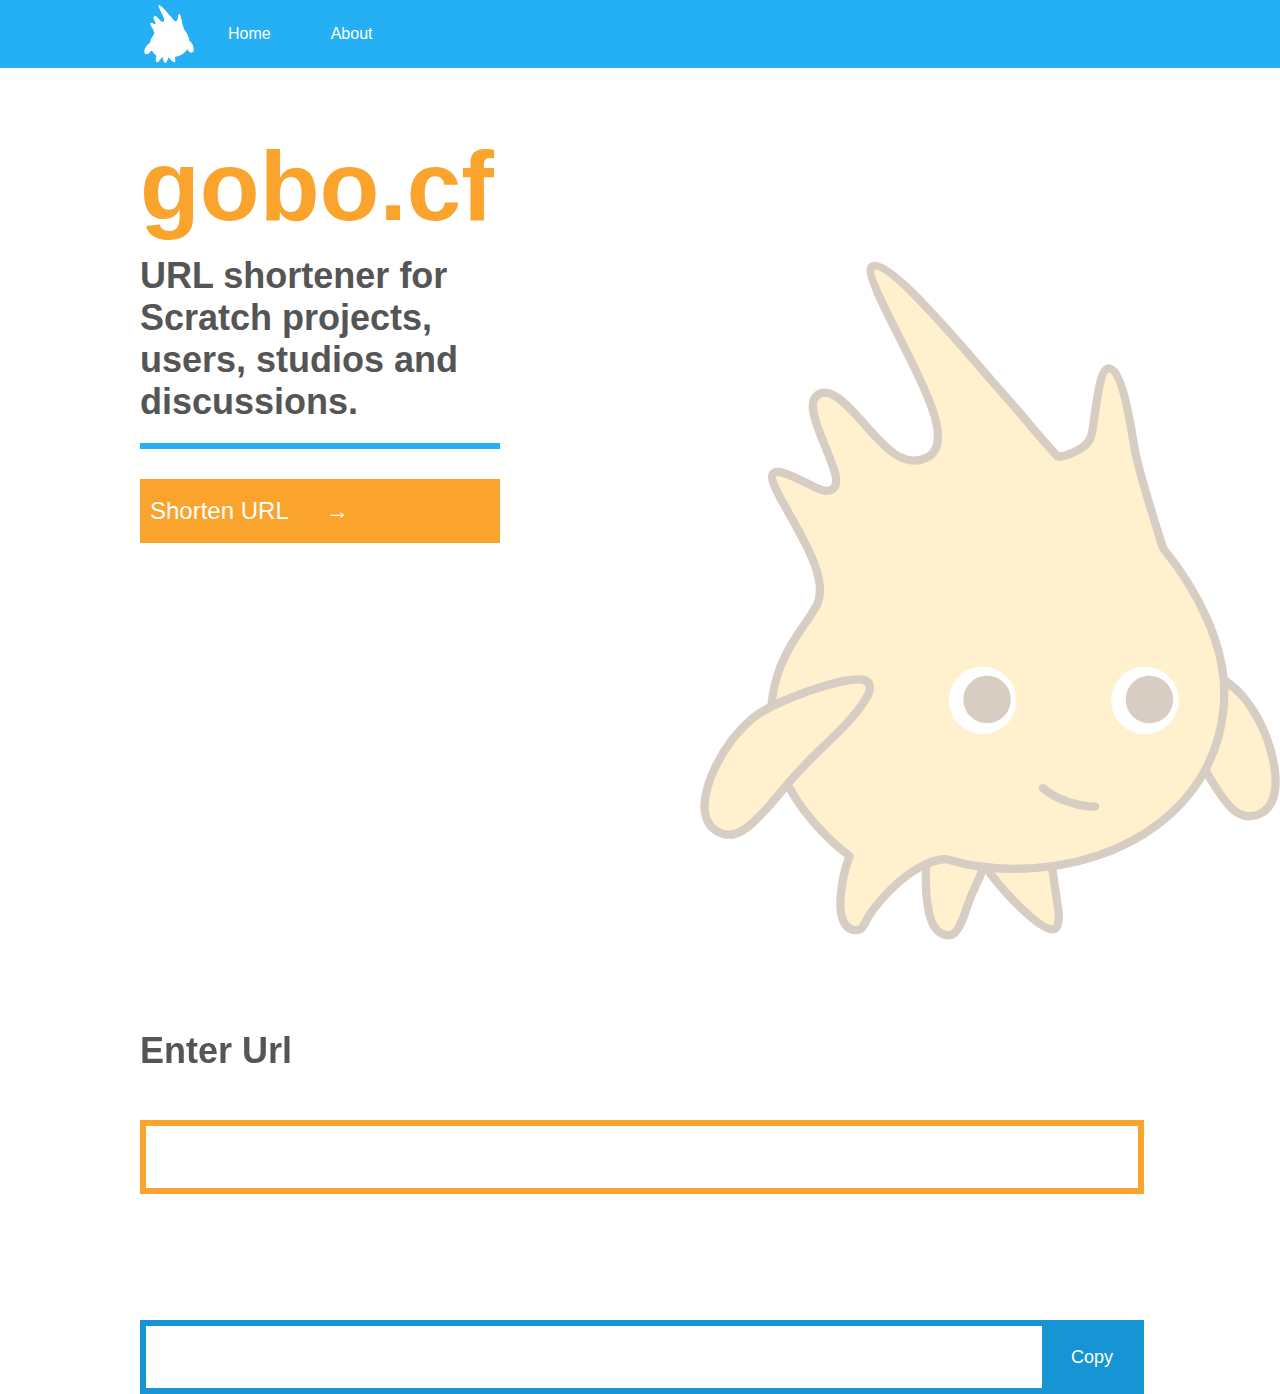
<file: index.html>
<!DOCTYPE html>
<html>
  <head>
    <script src="./files/urlConverter.js"></script>
    <meta charset="utf-8">
    <meta name="viewport" content="width=device-width">
    <title>gobo</title>
    <link href="./files/style.css" rel="stylesheet" type="text/css" />
    <link rel="icon" href="./files/gobo.ico">
    <script type="text/javascript">window.liveSettings={api_key:"e31a35f5d51f482d9e9515e1da377916"}</script>
<script type="text/javascript" src="//cdn.transifex.com/live.js"></script>
  </head>
  <body>
    <div class="menu">
      <div class="menu-align-adjuster">
        <img class="menu-img unselectable" src="./files/goboWhite.png" alt="gobo">
        <a href="#" class="menu-item unselectable">Home</a>
        <a href="./about/" class="menu-item unselectable">About</a>
      </div>
    </div>

    <div class="page">
      <div class="page-content-adjuster">
        <div class="page-content" id="landingPage">
          <h1>gobo.cf</h1>
          <h2>
	    URL shortener for <br/>
	    Scratch projects, users, studios and discussions.
	  </h2>
          <div class="link-button unselectable" onclick="moveOut();">Shorten URL &emsp; &rarr;</div>
        </div>
        <div class="page-content" id="fillinPage">
          <h2>Enter Url</h2>
          <input type="text" class="input-text-page" id="urlInput" onkeydown="if (event.keyCode === 13 || event.keyCode === 10){document.getElementById('shortUrlOutput').value = (shortenUrl(document.getElementById('urlInput').value));}"></input>
          <div id="newUrlLabel">Shorted Url</div>
          <input onClick="this.select();" type="text" class="input-text-page" id="shortUrlOutput" readonly></input>
          <div class="text-end-button-holder"><button type="button" class="text-end-button" onclick="document.getElementById('shortUrlOutput').select();document.execCommand('copy');">Copy</button></div>
        </div>
      </div>
    </div>


    <img class="background-gobo" src="/files/gobo-color.svg" alt="gobo">
    <script src="./files/landingpage.js"></script>
    <!-- Default Statcounter code for Gobo.cf https://gobo.cf -->
    <!-- accelerate main page -->

<script type="text/javascript">
var sc_project=11929476;
var sc_invisible=1;
var sc_security="81814c60";
var sc_https=1;
var sc_remove_link=1;
</script>
<script type="text/javascript"
src="https://www.statcounter.com/counter/counter.js" async></script>
<noscript><div class="statcounter"><img class="statcounter"
src="https://c.statcounter.com/11929476/0/81814c60/1/" alt="hit
counter"></div></noscript>
<!-- End of Statcounter Code -->
  </body>
</html>
</file>
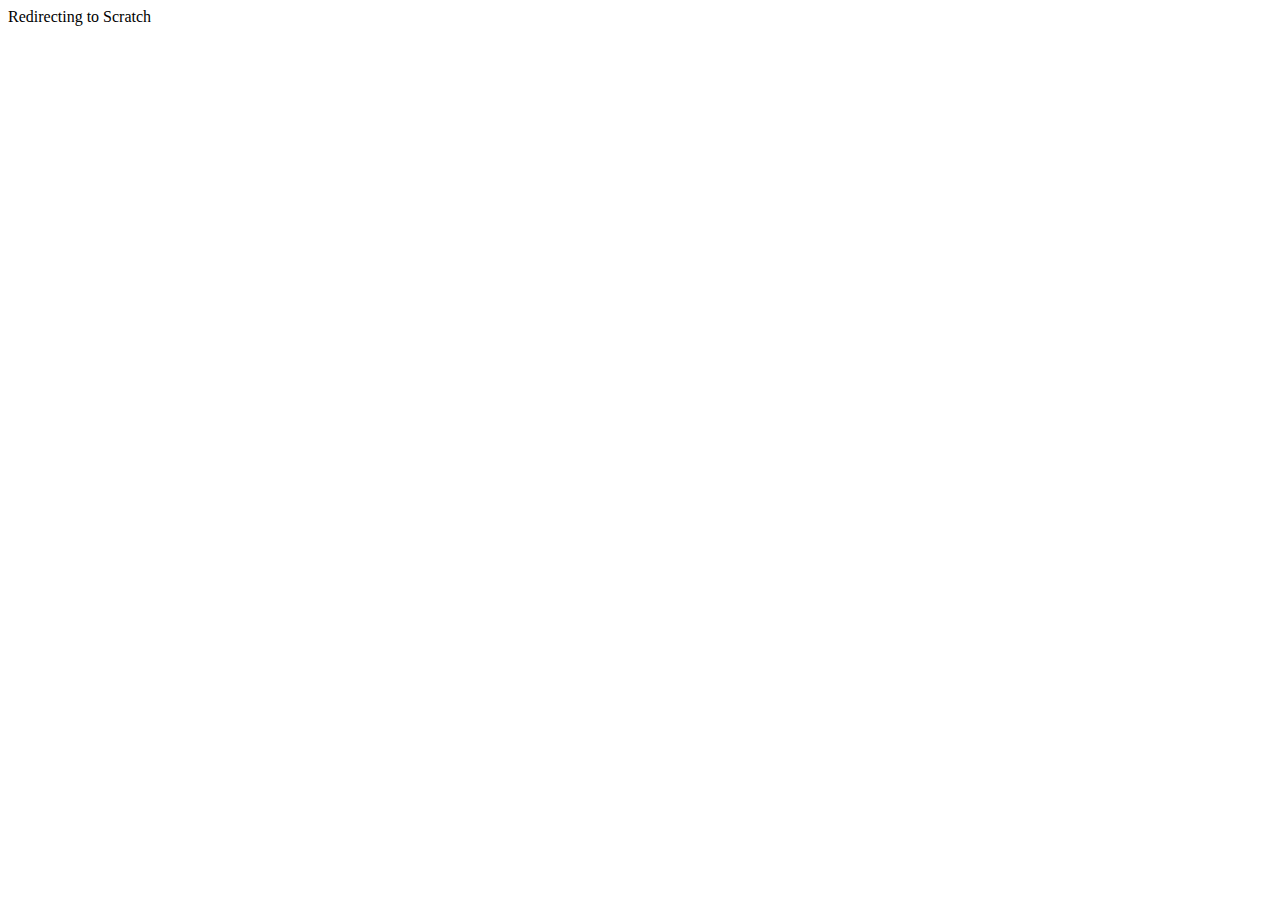
<file: d/index.html>
<!DOCTYPE html>
<head>
  <title>Gobo Redirect</title>
  <script src="/files/urlConverter.js"></script>
  <script>window.location.href = longUrl(window.location.href);</script>
</head>
<body>Redirecting to Scratch</body>
</file>
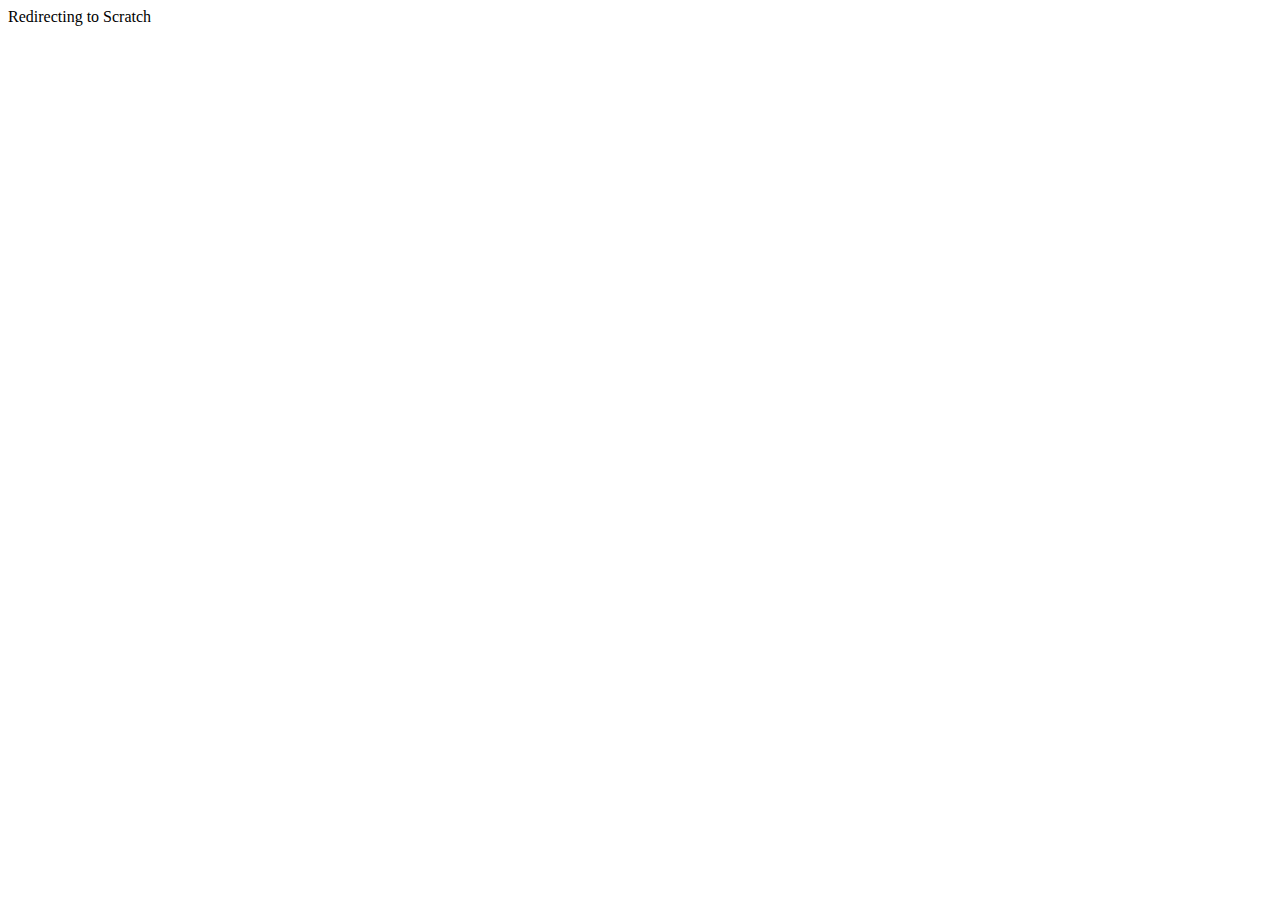
<file: e/index.html>
<!DOCTYPE html>
<head>
  <title>Gobo Redirect</title>
  <script src="/files/urlConverter.js"></script>
  <script>
    window.location.href = longUrl(window.location.href);
  </script>
</head>
<body>
  Redirecting to Scratch
</body>
</file>
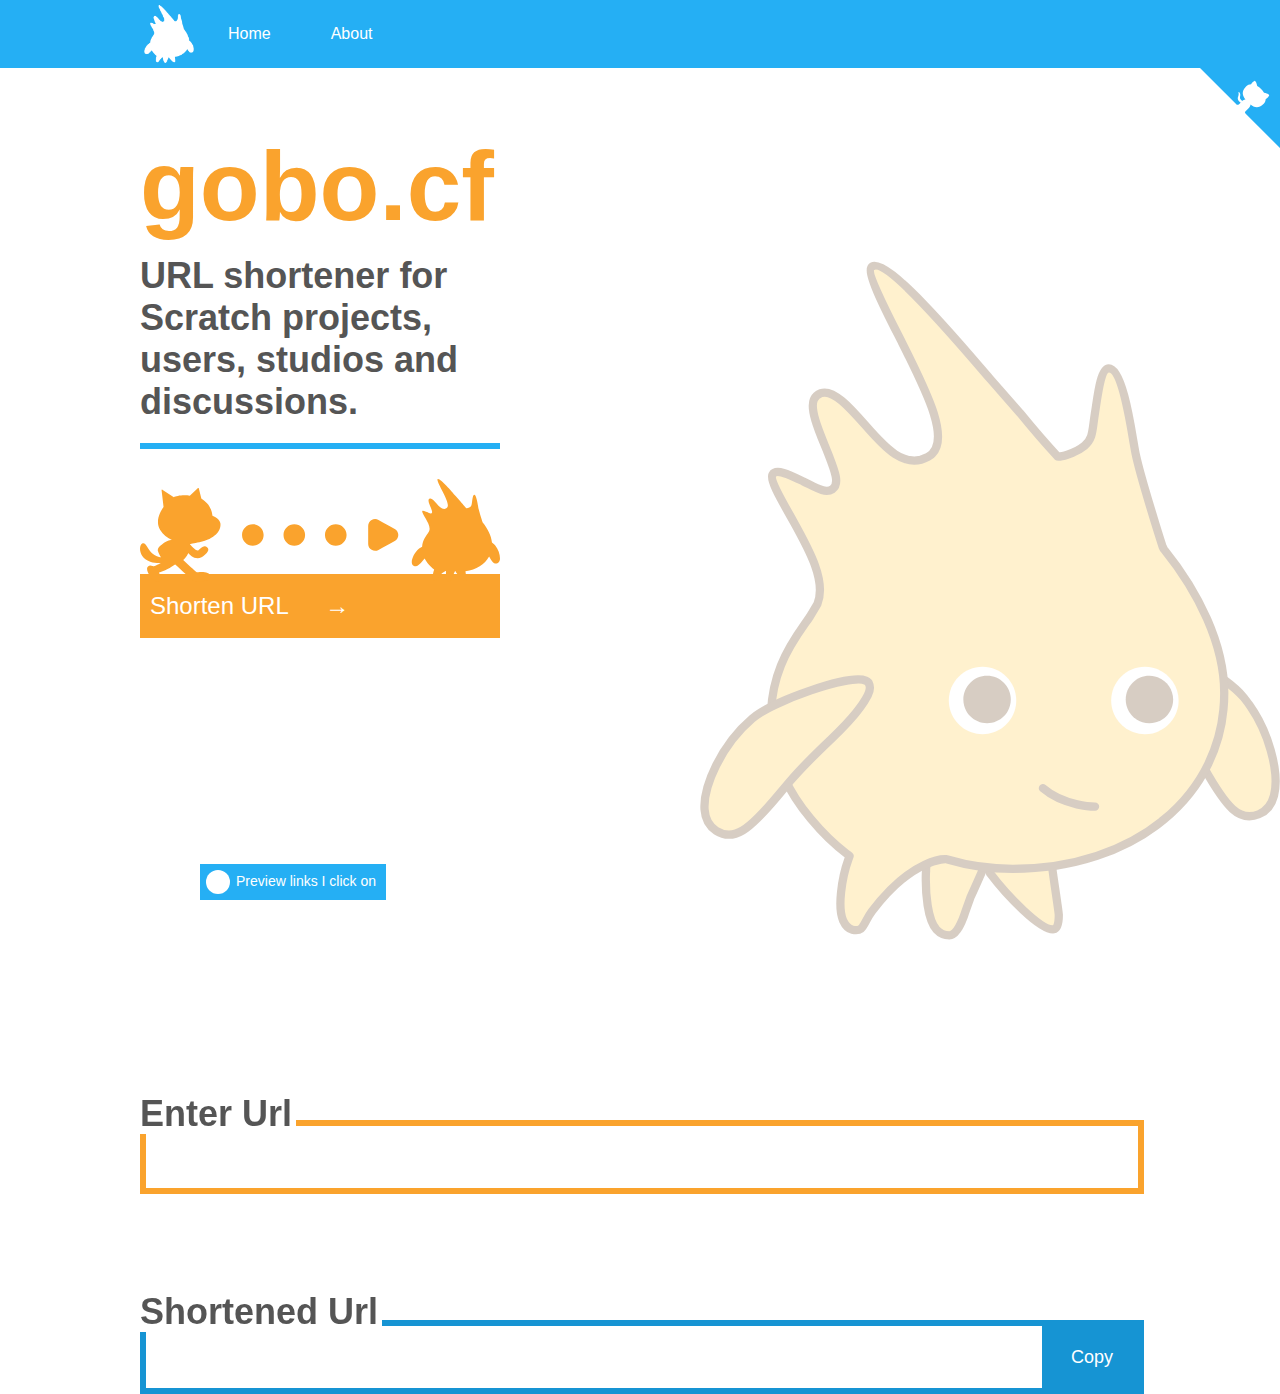
<file: home/index.html>
<!DOCTYPE html>
<html>
  <head>
    <script src="../files/urlConverter.js"></script>
    <script src="../files/landingpage.js"></script>
    <!-- Global site tag (gtag.js) - Google Analytics -->
    <script async src="https://www.googletagmanager.com/gtag/js?id=UA-135882802-1"></script>
    <script>
      window.dataLayer = window.dataLayer || [];
      function gtag(){dataLayer.push(arguments);}
      gtag('js', new Date());

      gtag('config', 'UA-135882802-1');
    </script>
    <!-- End Google Analytics -->
    <script src="/files/urlConverter.js"></script>
    <meta charset="utf-8">
    <meta name="viewport" content="width=device-width">
    <title>URL shortener for Scratch</title>
    <link href="../files/style.css" rel="stylesheet" type="text/css" />
    <link rel="icon" href="../files/gobo.ico">
	
    <script type="text/javascript">window.liveSettings={api_key:"e31a35f5d51f482d9e9515e1da377916"}</script>
    <script type="text/javascript" src="//cdn.transifex.com/live.js"></script>
    <link rel="stylesheet" href="https://use.fontawesome.com/releases/v5.7.2/css/all.css" integrity="sha384-fnmOCqbTlWIlj8LyTjo7mOUStjsKC4pOpQbqyi7RrhN7udi9RwhKkMHpvLbHG9Sr" crossorigin="anonymous">
  </head>
  <body class="homepage-body" onload="setup()">
    <div class="menu">
      <div class="menu-align-adjuster">
        <img class="menu-img unselectable" src="../files/goboWhite.png" alt="gobo">
        <a href="#" onclick="moveBack();" class="menu-item unselectable">Home</a>
        <a href="../about/" class="menu-item unselectable">About</a>
      </div>
    </div>

    <div class="page">
      <div class="page-content-adjuster">
        <div class="page-content" id="landingPage">
          <h1>gobo.cf</h1>
          <h2>
	           URL shortener for <br/>
	           Scratch projects, users, studios and discussions.
	       </h2>
         <div class="inputLabel mobileFallback" id="inputUrlLabel-mf">Enter Url</div>
         <input type="text" class="input-text-page mobileFallback" id="urlInput-mf" onkeydown="if (event.keyCode === 13 || event.keyCode === 10){document.getElementById('shortUrlOutput-mf').value = (shortenUrl(document.getElementById('urlInput-mf').value));}"></input>
         <div class="inputLabel mobileFallback" id="newUrlLabel-mf">Shortened Url</div>
         <input onClick="this.select();" type="text" class="input-text-page mobileFallback" id="shortUrlOutput-mf" readonly></input>
         <div id="text-end-button-holder-mf" class="text-end-button-holder mobileFallback"><button type="button" class="text-end-button" onclick="document.getElementById('shortUrlOutput-mf').select();document.execCommand('copy');">Copy</button></div>
         <img class="mf-hide" src="/files/scratchToGobo.svg" click=moveOut(); id="gobosvg-on-button">
         <div class="link-button unselectable mf-hide" onclick="moveOut();">Shorten URL &emsp; &rarr;</div>
        </div>
        <div class="page-content mf-hide" id="fillinPage">
          <div class="inputLabel" id="inputUrlLabel">Enter Url</div>
          <input type="text" class="input-text-page" id="urlInput" onkeydown="if (event.keyCode === 13 || event.keyCode === 10){document.getElementById('shortUrlOutput').value = (shortenUrl(document.getElementById('urlInput').value));}"></input>
          <div class="inputLabel" id="newUrlLabel">Shortened Url</div>
          <input onClick="this.select();" type="text" class="input-text-page" id="shortUrlOutput" readonly></input>
          <div class="text-end-button-holder"><button type="button" class="text-end-button" onclick="document.getElementById('shortUrlOutput').select();document.execCommand('copy');">Copy</button></div>
        </div>
      </div>
    </div>

    <label class="styled-checkbox-container">
      <div>Preview links I click on</div>
      <input type="checkbox" checked="false" id="preview-checkbox" onclick="updatePreview()">
      <span class="styled-checkmark" id="preview-checkmark"><i class="fas fa-check"></i></span>
    </label>

    <a href="https://github.com/ScratchUtilities/gobo.cf" class="github-corner" aria-label="View source on GitHub">
      <svg width="80" height="80" viewBox="0 0 250 250" style="fill:#25aff4; color:#fff; position: absolute; top: 68px; border: 0; right: 0;" aria-hidden="true">
        <path d="M0,0 L115,115 L130,115 L142,142 L250,250 L250,0 Z"></path>
        <path d="M128.3,109.0 C113.8,99.7 119.0,89.6 119.0,89.6 C122.0,82.7 120.5,78.6 120.5,78.6 C119.2,72.0 123.4,76.3 123.4,76.3 C127.3,80.9 125.5,87.3 125.5,87.3 C122.9,97.6 130.6,101.9 134.4,103.2" fill="currentColor" style="transform-origin: 130px 106px;" class="octo-arm"></path>
        <path d="M115.0,115.0 C114.9,115.1 118.7,116.5 119.8,115.4 L133.7,101.6 C136.9,99.2 139.9,98.4 142.2,98.6 C133.8,88.0 127.5,74.4 143.8,58.0 C148.5,53.4 154.0,51.2 159.7,51.0 C160.3,49.4 163.2,43.6 171.4,40.1 C171.4,40.1 176.1,42.5 178.8,56.2 C183.1,58.6 187.2,61.8 190.9,65.4 C194.5,69.0 197.7,73.2 200.1,77.6 C213.8,80.2 216.3,84.9 216.3,84.9 C212.7,93.1 206.9,96.0 205.4,96.6 C205.1,102.4 203.0,107.8 198.3,112.5 C181.9,128.9 168.3,122.5 157.7,114.1 C157.9,116.9 156.7,120.9 152.7,124.9 L141.0,136.5 C139.8,137.7 141.6,141.9 141.8,141.8 Z" fill="currentColor" class="octo-body"></path>
      </svg>
    </a>
    <style>
    .github-corner:hover .octo-arm {
      animation: octocat-wave 560ms ease-in-out
    }

    @keyframes octocat-wave {
      0%,
      100% {
        transform: rotate(0)
      }
      20%,
      60% {
        transform: rotate(-25deg)
      }
      40%,
      80% {
        transform: rotate(10deg)
    }
  }

  @media (max-width:500px) {
    .github-corner:hover .octo-arm {
      animation: none
    }
    .github-corner .octo-arm {
      animation: octocat-wave 560ms ease-in-out
    }
  }

</style>

    <img class="background-gobo mf-hide" src="/files/gobo-color.svg" alt="gobo">
    <script src="/files/landingpage.js"></script>
  </body>
</html>
</file>
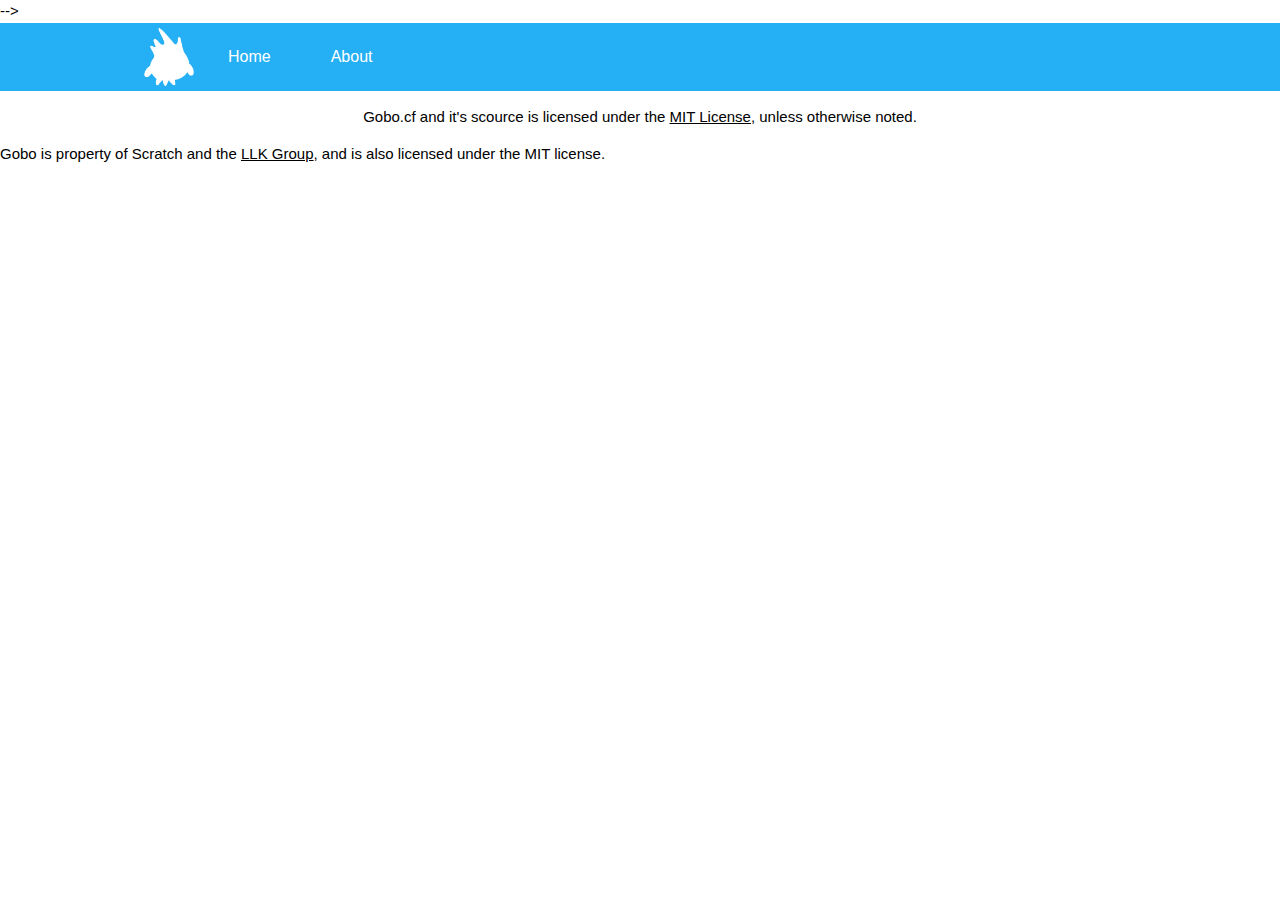
<file: licensing/index.html>
<!DOCTYPE html>
<html>
  <head><!--
    <!-- Global site tag (gtag.js) - Google Analytics -->
    <script
      async
      src="https://www.googletagmanager.com/gtag/js?id=UA-135882802-1"
    ></script>
    <script>
      window.dataLayer = window.dataLayer || [];
      function gtag() {
        dataLayer.push(arguments);
      }
      gtag("js", new Date());
      gtag("config", "UA-135882802-1");
    </script>
    <!-- End Google Analytics -->-->
    <meta charset="utf-8" />
    <link rel="stylesheet" href="https://www.w3schools.com/w3css/4/w3.css" />
    <link rel="stylesheet" href="../files/style.css" />
    <link rel="icon" href="../files/gobo.ico" />
    <title>Gobo.cf - Liscensing</title>
    <script type="text/javascript">
 //     window.liveSettings = { api_key: "e31a35f5d51f482d9e9515e1da377916" };
    </script>
    <script type="text/javascript" src="//cdn.transifex.com/live.js"></script>
  </head>
  <body onload="spawnUser();">
    <div class="menu">
      <div class="menu-align-adjuster">
        <img
          class="menu-img unselectable"
          src="../files/goboWhite.png"
          alt="gobo"
        />
        <a href="../home/" class="menu-item unselectable">Home</a>
        <a href="#" class="menu-item unselectable">About</a>
      </div>
    </div>
    <div class="text-center">
      <p>
        Gobo.cf and it's scource is licensed under the <a href="gobo.cf/LICENSE">MIT License</a>, unless otherwise noted.
      </p>
    </div>
    <p>
      Gobo is property of Scratch and the <a href="https://github.com/LLK/">LLK Group</a>, and is also licensed under the MIT license.
    </p>
    <script src="../files/general.js"></script>
  </body>
</html>
</file>
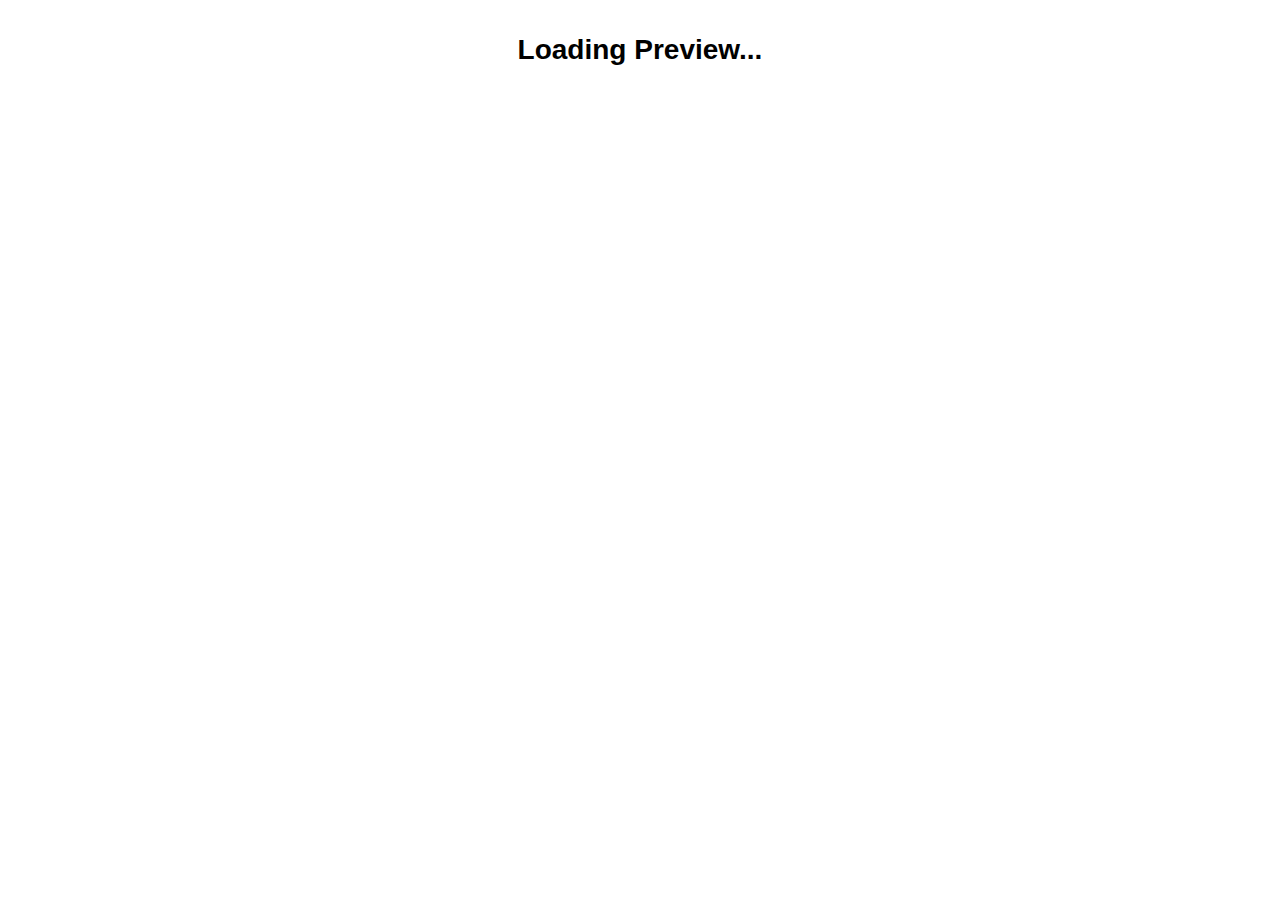
<file: preview/index.html>
<!DOCTYPE html>
<html>
  <head>
    <title id="title">Preview</title>
    <script src="preview.js"></script>
    <link href="preview.css" rel="stylesheet" type="text/css" />
  </head>
  <body>
    <div>Loading Preview...</div>
    <script>preview(window.location.hash[1], window.location.hash.slice(2));</script>
  </body>
</html>
</file>
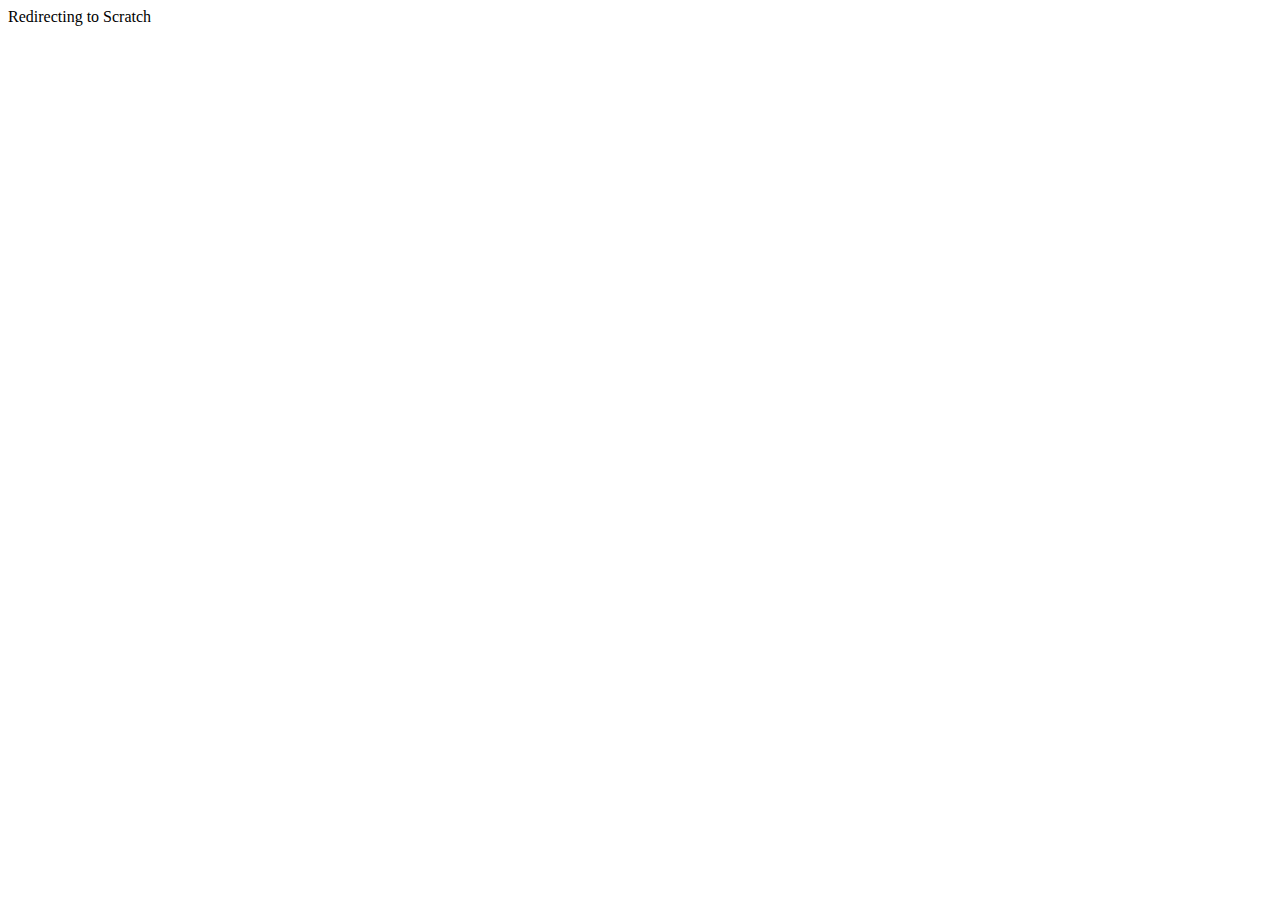
<file: p/e/index.html>
<!DOCTYPE html>
<head>
  <title>Gobo Redirect</title>
  <script src="/files/urlConverter.js"></script>
  <script>window.location.href = (longUrl(window.location.href) + "/#editor");</script>
</head>
<body>Redirecting to Scratch</body>
</file>
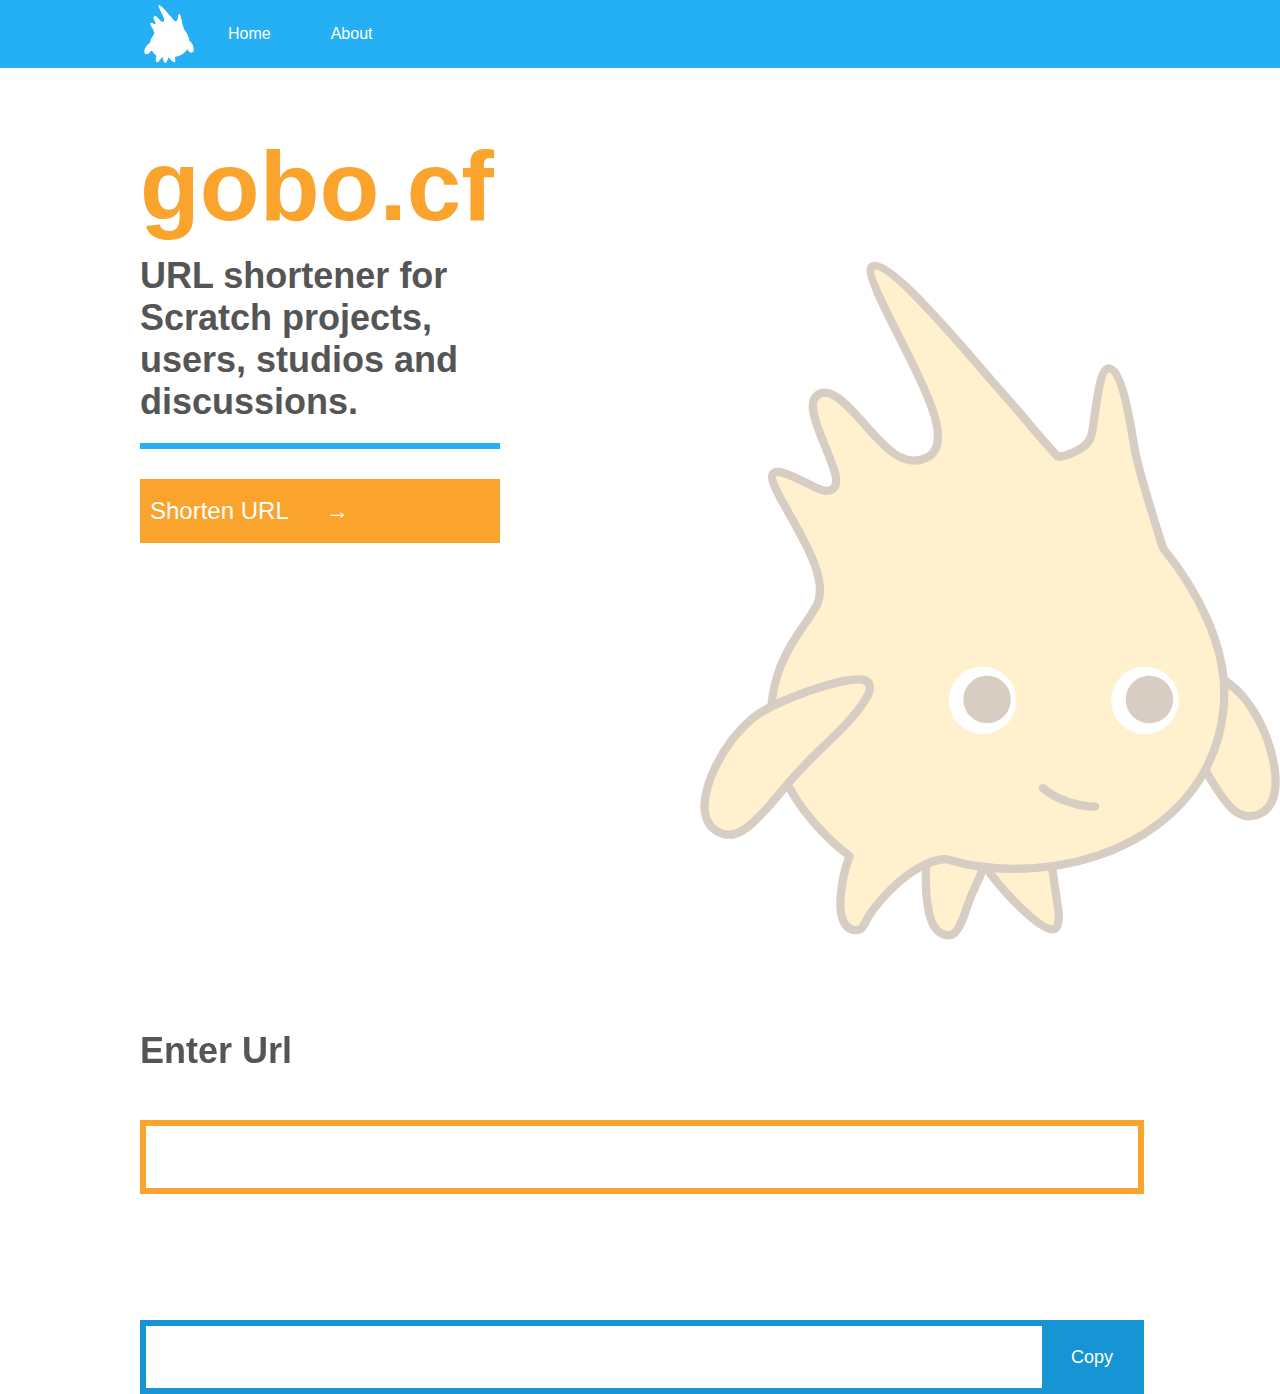
<file: homepage.html>
<!DOCTYPE html>
<html>
  <head>
    <script src="./files/urlConverter.js"></script>
    <meta charset="utf-8">
    <meta name="viewport" content="width=device-width">
    <title>URL shortener for Scratch</title>
    <link href="./files/style.css" rel="stylesheet" type="text/css" />
    <link rel="icon" href="./files/gobo.ico">
    <script type="text/javascript">window.liveSettings={api_key:"e31a35f5d51f482d9e9515e1da377916"}</script>
<script type="text/javascript" src="//cdn.transifex.com/live.js"></script>
  </head>
  <body>
    <div class="menu">
      <div class="menu-align-adjuster">
        <img class="menu-img unselectable" src="./files/goboWhite.png" alt="gobo">
        <a href="#" class="menu-item unselectable">Home</a>
        <a href="./about/" class="menu-item unselectable">About</a>
      </div>
    </div>

    <div class="page">
      <div class="page-content-adjuster">
        <div class="page-content" id="landingPage">
          <h1>gobo.cf</h1>
          <h2>
	    URL shortener for <br/>
	    Scratch projects, users, studios and discussions.
	  </h2>
          <div class="link-button unselectable" onclick="moveOut();">Shorten URL &emsp; &rarr;</div>
        </div>
        <div class="page-content" id="fillinPage">
          <h2>Enter Url</h2>
          <input type="text" class="input-text-page" id="urlInput" onkeydown="if (event.keyCode === 13 || event.keyCode === 10){document.getElementById('shortUrlOutput').value = (shortenUrl(document.getElementById('urlInput').value));}"></input>
          <div id="newUrlLabel">Shorted Url</div>
          <input onClick="this.select();" type="text" class="input-text-page" id="shortUrlOutput" readonly></input>
          <div class="text-end-button-holder"><button type="button" class="text-end-button" onclick="document.getElementById('shortUrlOutput').select();document.execCommand('copy');">Copy</button></div>
        </div>
      </div>
    </div>


    <img class="background-gobo" src="/files/gobo-color.svg" alt="gobo">
    <script src="./files/landingpage.js"></script>
    <!-- Default Statcounter code for Gobo.cf https://gobo.cf -->
    <!-- accelerate main page -->

<script type="text/javascript">
var sc_project=11929476;
var sc_invisible=1;
var sc_security="81814c60";
var sc_https=1;
var sc_remove_link=1;
</script>
<script type="text/javascript"
src="https://www.statcounter.com/counter/counter.js" async></script>
<noscript><div class="statcounter"><img class="statcounter"
src="https://c.statcounter.com/11929476/0/81814c60/1/" alt="hit
counter"></div></noscript>
<!-- End of Statcounter Code -->
  </body>
</html>
</file>
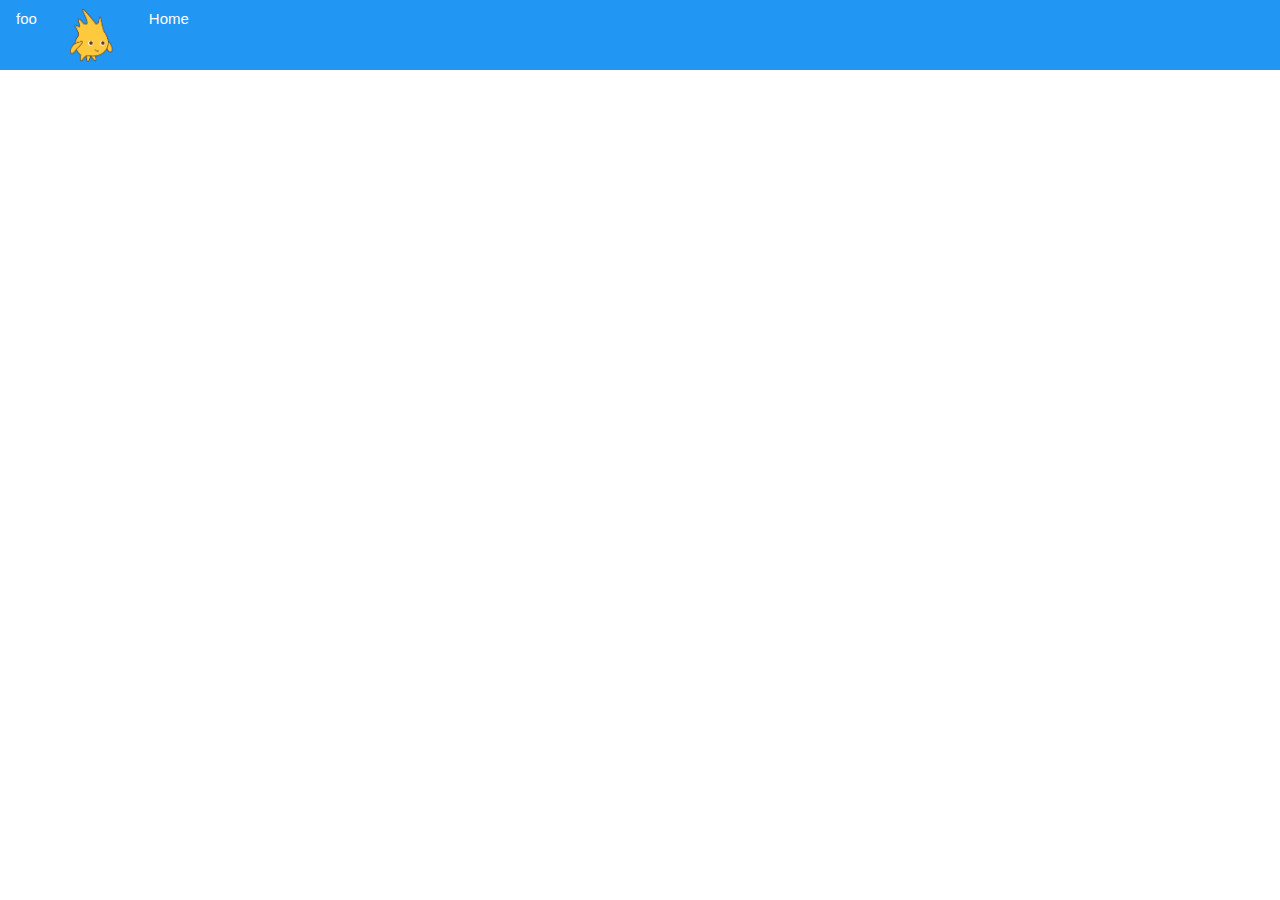
<file: old-index.html>
<!DOCTYPE html>
<html>
<head>
    <meta charset="utf-8" />
    <link rel="stylesheet" href="https://www.w3schools.com/w3css/4/w3.css">
    <title>Gobo.cf - Home</title>
</head>
<body>
    <div class="w3-bar w3-blue">
        <div class="w3-bar-item" style="vertical-align:50%;">foo</div>
        <img src="img/gobo-a.png" alt="Gobo" class="w3-bar-item" style="width:80px;height:70px;">
        <div class="w3-bar-item" style="vertical-align:center;">Home</div>
    </div>
</body>
</html>
</file>
<file: files/style.css>
body {
  margin: 0;
  overflow-x: hidden;
  font-family: "Helvetica Neue", "Helvetica", Arial, sans-serif;
}
.homepage-body {
  overflow-y: hidden;
}

.menu {
  z-index: 3;
  width: 100%;
  height: 68px;
  background-color: #25aff4;
  padding: 0;
  font-family: "Helvetica Neue", "Helvetica", Arial, sans-serif;
  font-size: 16px;
  color: #fff;
}
.menu-align-adjuster {
  max-width: 1000px;
  margin: auto;
}

.menu-item {
  text-decoration: none;
  color: #fff;
  padding: 0 30px;
  float: left;
  line-height: 68px;
  text-align: center;
  background-color: #25aff4;
}
.menu-item:hover {
  background-color: #1694d3;
}

.menu-img {
  float: left;
  width: 58px;
  height: 68px;
}

.page {
  width: 100%;
}
.page-content-adjuster {
  max-width: 1000px;
  margin: auto;
  padding: 0 20px;
  position: relative;
}
.page-content {
  z-index: 1;
  top: 50px;
  font-family: "Gill Sans", "Gill Sans MT", Calibri, "Trebuchet MS", sans-serif;
  width: 360px;
  position: absolute;
}
#landingPage {
  transform: translateY(0%);
  transition: transform 1s;
  transition-delay: 0.75s;
}
#landingPage.move-out {
  transform: translateY(100vh);
  transition-delay: 0s;
}
#fillinPage {
  transform: translateY(100vh);
  transition: transform 1s;
  width: 100%;
  transition-delay: 0s;
}
#fillinPage.move-in {
  transform: translateY(0%);
  transition-delay: 0.75s;
}
h1 {
  font-size: 98px;
  margin-bottom: 12px;
  margin-top: 12px;
  color: #faa32d;
  font-family: "Gill Sans", "Gill Sans MT", Calibri, "Trebuchet MS", sans-serif;
}
h2 {
  padding-bottom: 20px;
  font-size: 36px;
  margin-top: 12px;
  color: #555;
}
#landingPage h2 {
  border-bottom: 6px solid #25aff4;
}

.inputLabel {
  z-index: 2;
  font-weight: bold;
  background-color: #fff;
  position: absolute;
  color: #555;
  font-size: 36px;
  line-height: 40px;
}
#inputUrlLabel {
  margin: 76px 0px 0px 0px;
  padding: 0 4px 0 0;
}
#newUrlLabel {
  padding: 0 4px 0 0;
  margin: 274px 0px 0px 0px;
}
#inputUrlLabel-mf {
  padding: 0 4px 0 0;
}
#newUrlLabel-mf {
  padding: 0 4px 0 0;
  margin-top: 20px;
}
.link-button {
  display: block;
  width: 350px;
  height: 64px;
  padding-left: 10px;
  line-height: 64px;
  text-decoration: none;
  font-size: 24px;
  color: #fff;
  background-color: #faa32d;
}
#gobosvg-on-button {
  margin-bottom: -14px;
  width: 360px;
}

.input-text-page {
  width: calc(100% - 60px);
  position: absolute;
  top: 102px;
  padding-left: 10px;
  height: 60px;
  border: 6px solid #faa32d;
  font-size: 18px;
  z-index: 0;
}
.text-end-button-holder {
  width: calc(100% - 38px);
  position: absolute;
  top: 102px;
  margin-top: 200px;
}
.text-end-button {
  float: right;
  height: 74px;
  width: 100px;
  background: #1694d3;
  color: #fff;
  border: none;
  font-size: 18px;
}
.text-end-button:hover {
  background: #197daf;
}
#shortUrlOutput {
  border: 6px solid #1694d3;
  margin-top: 200px;
  font-size: 38px;
  color: #faa32d;
}
#shortUrlOutput-mf {
  border: 6px solid #1694d3;
  font-size: 20px;
  color: #faa32d;
}
input,
textarea,
select {
  outline: none;
}

.background-gobo {
  z-index: -1;
  position: fixed;
  height: auto;
  max-width: 80%;
  width: 680px;
  right: -50px;
  bottom: -100px;
  opacity: 0.5;
  filter: alpha(opacity=50);
}

.text-center {
  text-align: center;
}
/*About Page*/
#makerad-top-right {
  border: 0;
  width: 320px;
  height: 144px;
  position: absolute;
  top: 88px;
  right: 20px;
}

/*Style for Contributors on About Page*/
.contrib-user-holder {
  width: 100%;
}
.contrib-user-align {
  max-width: 1000px;
  margin: auto;
  text-align: center;
  padding: 0px 20px 0 20px;
}
.contrib-user {
  text-align: center;
  display: inline-block;
  padding: 5px;
  margin: 10px;
}
.contrib-user-pic {
  border-radius: 10px;
  width: 80px;
  height: 80px;
}
.contrib-user-pic-big {
  width: 120px;
  height: 120px;
}
.contrib-user-name {
  font-family: "Helvetica Neue", "Helvetica", Arial, sans-serif;
  color: #000;
}
/*checkbox styling*/
.styled-checkbox-container {
  z-index: 3;
  position: fixed;
  height: 27px;
  left: 200px;
  bottom: 0px;
  font-family: helvetica neue, helvetica, Arial, sans-serif;
  color: #fff;
  display: block;
  padding-left: 36px;
  padding-right: 10px;
  cursor: pointer;
  font-size: 14px;
  padding-top: 9px;
  background-color: #25aff4;
  -webkit-user-select: none;
  -moz-user-select: none;
  -ms-user-select: none;
  user-select: none;
}
.styled-checkbox-container input {
  position: absolute;
  opacity: 0;
  cursor: pointer;
  height: 0;
  width: 0;
}
.styled-checkmark {
  position: absolute;
  top: 6px;
  left: 6px;
  height: 24px;
  width: 24px;
  border-radius: 12px;
  background-color: #fff;
  transition: background-color 0.2s;
}
.styled-checkbox-container input:checked ~ .styled-checkmark {
  background-color: #fff;
}
.styled-checkmark i {
  position: absolute;
  color: #fff;
}
.styled-checkbox-container input:checked ~ .styled-checkmark i {
  display: block;
  color: #25aff4;
}
.styled-checkbox-container .styled-checkmark i {
  left: 5px;
  top: 5px;
  width: 14px;
  height: 14px;
  border-radius: 7px;
  transition: color 0.2s;
}

/*Language Select Styling*/
.txlive-langselector {
  background-color: #25aff4 !important;
  left: 20px !important;
  font-family: "Helvetica Neue", "Helvetica", Arial, sans-serif !important;
  border-radius: 0px !important;
  box-shadow: none !important;
}
.txlive-langselector-toggle {
  border-bottom: none !important;
}
.txlive-langselector-list {
  border-radius: 0px !important;
  webkit-border-radius: 0px !important;
  border-top: none !important;
  box-shadow: none !important;
  bottom: 36px !important;
  padding: 0px !important;
  background-color: #25aff4 !important;
  color: #fff !important;
}
.txlive-langselector-list > li:hover {
  background-color: #1694d3 !important;
}

/*general setup*/
.unselectable {
  -webkit-touch-callout: none;
  -webkit-user-select: none;
  -khtml-user-select: none;
  -moz-user-select: none;
  -ms-user-select: none;
  user-select: none;
}

.mobileFallback {
  display: none;
}

@media only screen and (max-width: 524px) {
  .homepage-body {
    overflow-y: auto;
  }
  .page-content-adjuster {
    position: inherit;
  }
  .mf-hide {
    display: none;
  }
  #landingPage {
    position: inherit;
    margin-bottom: 102px;
  }
  .mobileFallback {
    display: inherit;
    position: inherit;
    top: 0;
    margin-top: 0px;
  }
  .page-content {
    width: 100%;
  }

  #text-end-button-holder-mf {
    position: inherit;
    top: 0;
    margin-top: -74px;
  }
  .styled-checkbox-container {
    left: 0px;
    width: 100%;
  }
  .txlive-langselector {
    left: 0px !important;
    bottom: 36px !important;
    width: 100% !important;
  }
}

@media only screen and (max-height: 800px) {
  #landingPage {
    width: auto;
  }
  h1 {
    margin-top: 0px;
    font-size: 80px;
  }
  h2 {
    font-size: 30px;
  }
}
</file>
<file: preview/preview.css>
body {
  font-family: "Helvetica Neue", "Helvetica", Arial, sans-serif;
  text-align: center;
}

body > div {
  margin-top: 34px;
  margin-bottom: 20px;
  text-align: center;
  font-size: 28px;
  font-weight: bold;
}

body > div > div {
  font-size: 16px;
  font-weight: 400;
}

a {
  margin-top: 24px;
  color: #faa32d;
  font-size: 34px;
}
</file>
